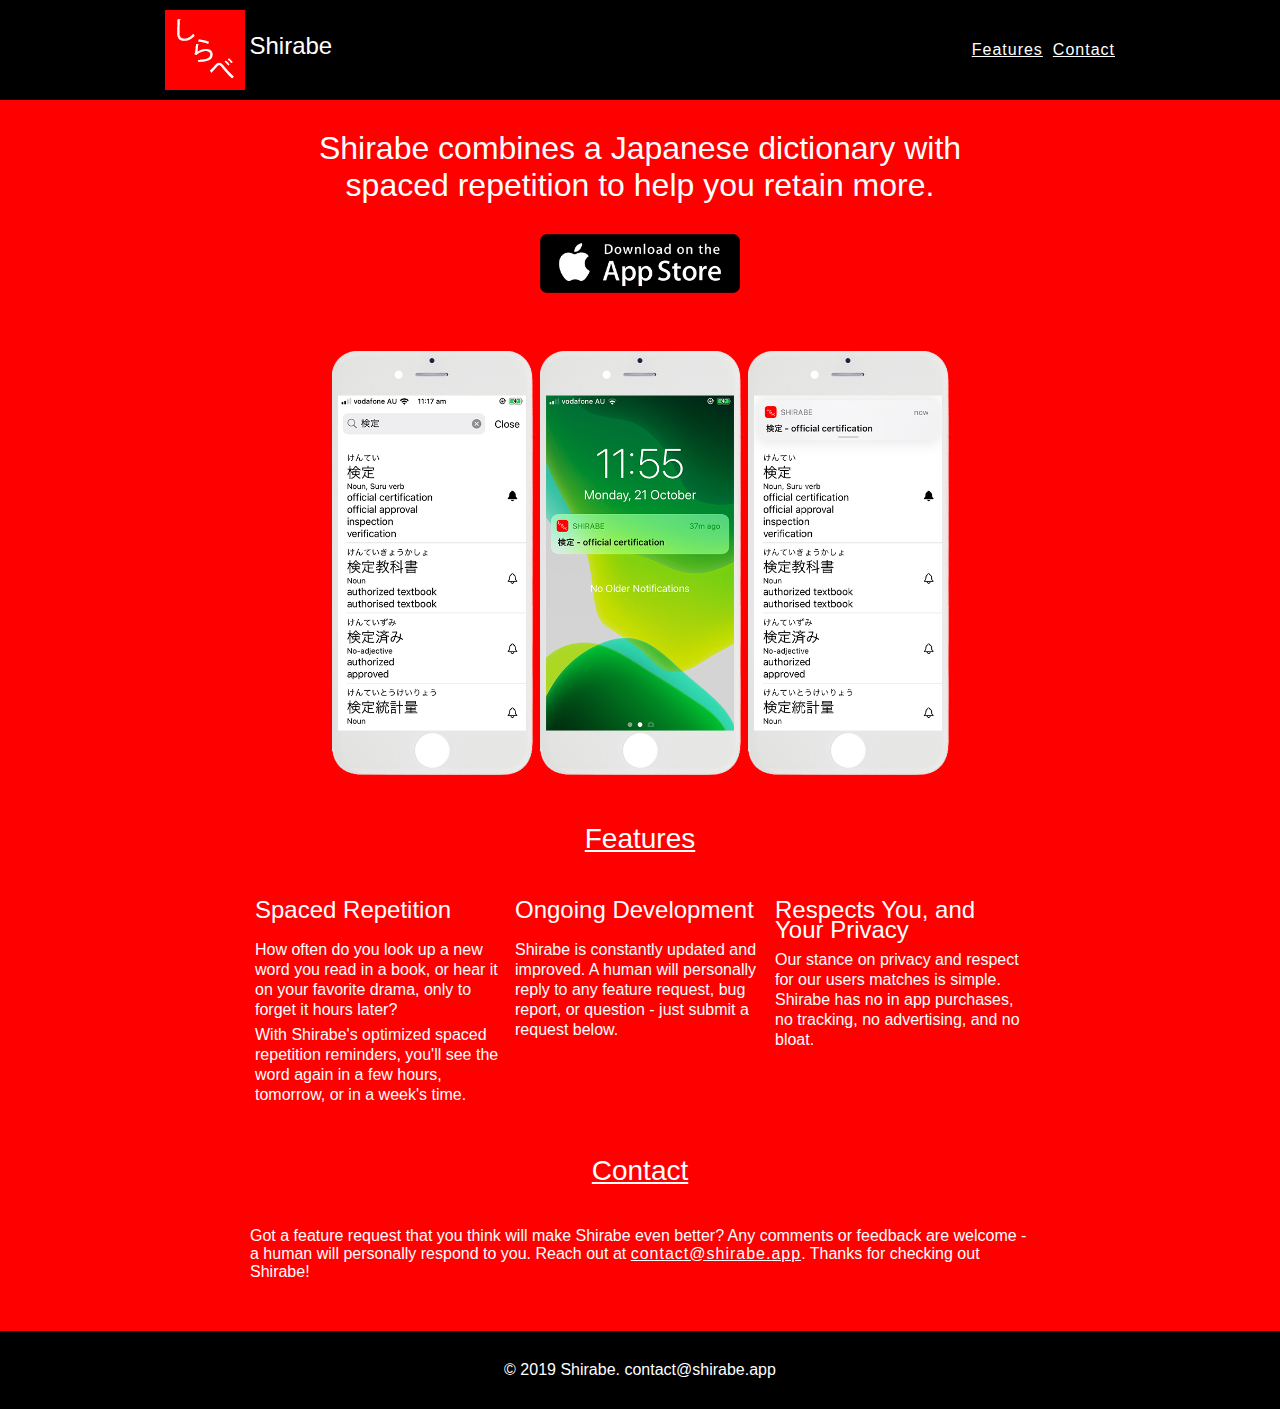
<file: docs/index.html>
<!DOCTYPE html>
<html lang="en">
  <head>
    <meta charset="UTF-8">
    <title></title>
    <link rel="stylesheet" href="./reset.css">
    <link rel="stylesheet" href="./index.css">
  </head>
  <body>

    <header>
      <div class="header-inner">
        <div>
          <nav>
            <img class="icon" src="./images/80x80.png" alt="Shirabe App Icon">
            <span class="header-name">
              Shirabe
            </span>
          </nav>
        </div>

        <div class="d-flex">
          <nav><a href="#features">Features</a></nav>
          <nav><a href="#contact">Contact</a></nav>
        </div>
      </div>
    </header>

    <div id="main">
      <section id="main-area">
        <h1>Shirabe combines a Japanese dictionary with spaced repetition to help you retain more.</h1>

        <img src="./images/app-store.png" alt="Imagae of Shirabe app looking up a word" alt="Download on the App Store" class="app-store">

        <div class="screenshots">

          <img src="./images/App-1-frame.png" alt="Imagae of Shirabe app looking up a word">
          <img src="./images/App-3-frame.png" alt="Imagae of Shirabe app getting lock screen notification about word" class="middle">
          <img src="./images/App-2-frame.png" alt="Imagae of Shirabe app getting in-app notification about word">
        </div>
      </section>

      <h2><u>Features</u></h2>

      <section id="features">
        <div id="spaced-repetition" class="feature">
          <h3>
            Spaced Repetition
          </h3>

          <p> 
          How often do you look up a new word you read in a book, or hear it on your favorite drama, only to forget it hours later? 
          </p>
          <p>
          With Shirabe's optimized spaced repetition reminders, you'll see the word again in a few hours, tomorrow, or in a week's time.
          </p>

        </div>

        <div id="ongoing-development" class="feature">
          <h3>Ongoing Development</h3>

          <p>
          Shirabe is constantly updated and improved. 
          A human will <i>personally</i> reply to any feature request, 
          bug report, or question - just submit a request below.
          </p>
        </div>

        <div id="privacy-as-a-feature" class="feature">
          <h3>
            Respects You, and Your Privacy
          </h3>

          <div>
            <p>
            Our stance on privacy and respect for our users matches is simple.
            Shirabe has no in app purchases, no tracking, no advertising, 
            and no bloat.
            </p>
          </div>
        </div>

      </section>

      <section id="contact">
        <h2><u>Contact</u></h2>

        <p>
        Got a feature request that you think will make Shirabe even better? 
        Any comments or feedback are welcome - a human will personally respond to you. Reach out at <a href="mailto:contact@shirabe.app">contact@shirabe.app</a>. Thanks  for checking out Shirabe!
        </p>
      </section>
    </div>

    <footer>
      &copy; 2019 Shirabe. contact@shirabe.app
    </footer>
  </body>
</html>
</file>
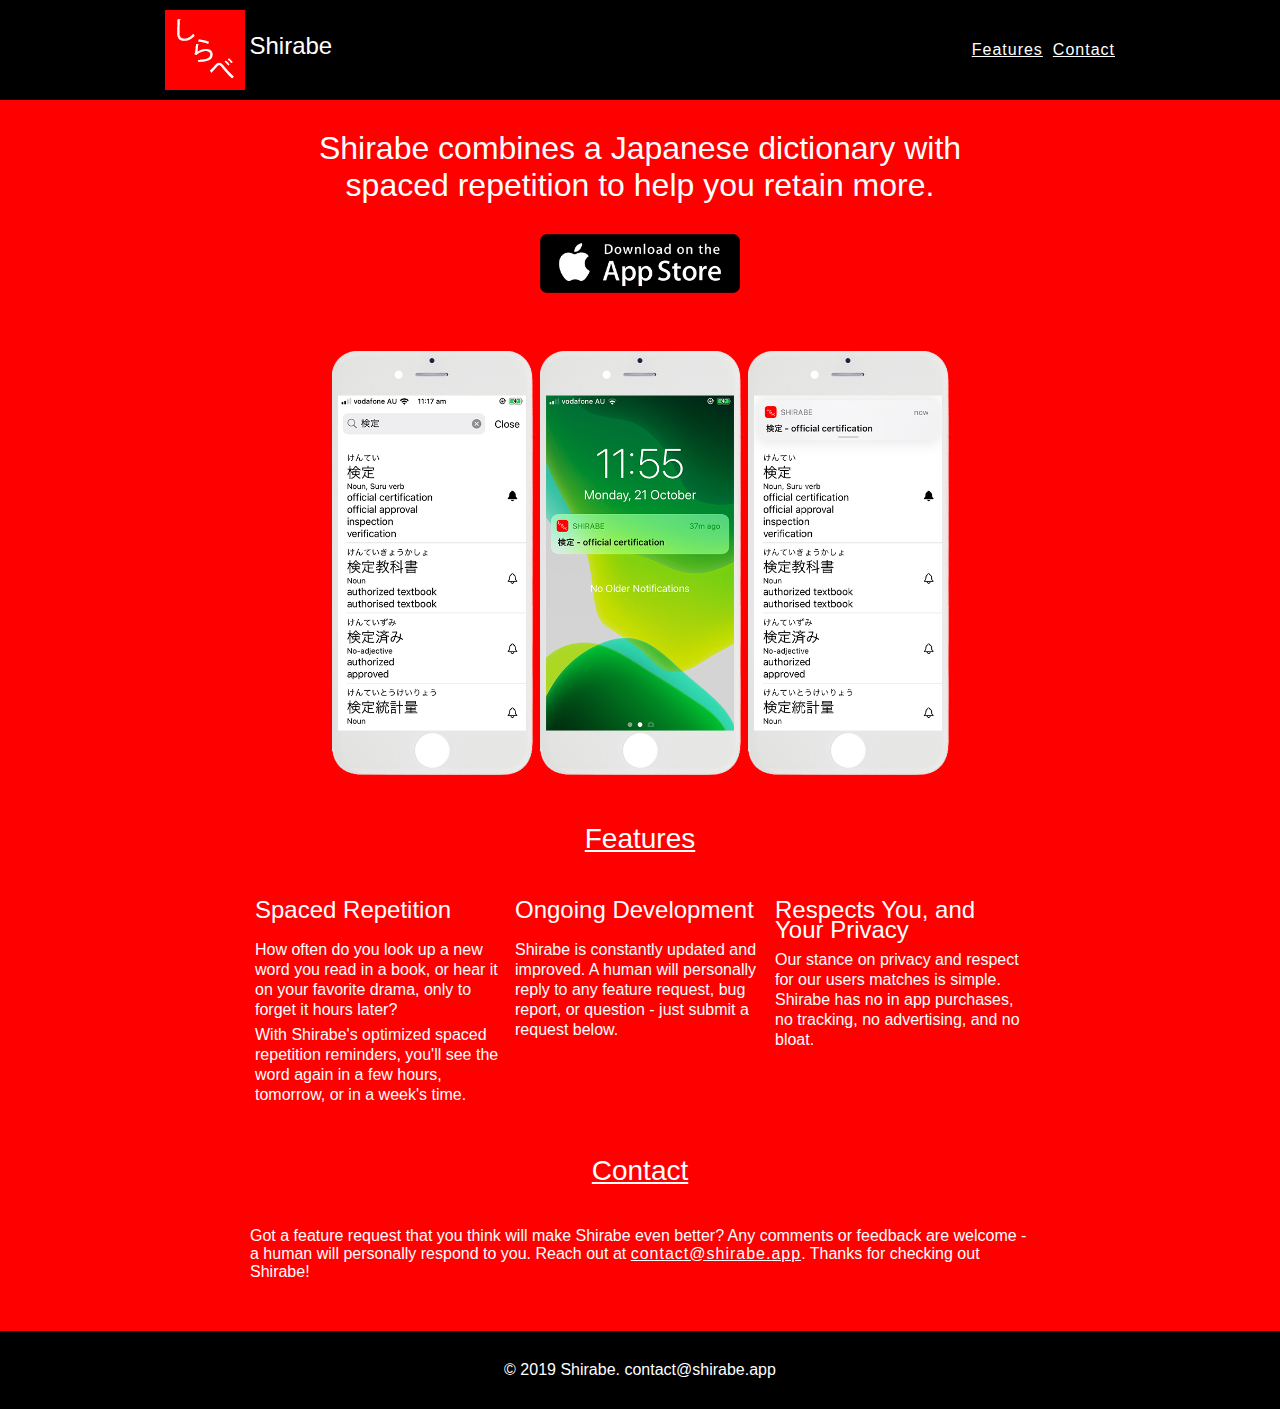
<file: NotificationDemo/shirabe-landing-page/index.html>
<!DOCTYPE html>
<html lang="en">
  <head>
    <meta charset="UTF-8">
    <title></title>
    <link rel="stylesheet" href="./reset.css">
    <link rel="stylesheet" href="./index.css">
  </head>
  <body>

    <header>
      <div class="header-inner">
        <div>
          <nav>
            <img class="icon" src="./images/80x80.png" alt="Shirabe App Icon">
            <span class="header-name">
              Shirabe
            </span>
          </nav>
        </div>

        <div class="d-flex">
          <nav><a href="#features">Features</a></nav>
          <nav><a href="#contact">Contact</a></nav>
        </div>
      </div>
    </header>

    <div id="main">
      <section id="main-area">
        <h1>Shirabe combines a Japanese dictionary with spaced repetition to help you retain more.</h1>

        <img src="./images/app-store.png" alt="Imagae of Shirabe app looking up a word" alt="Download on the App Store" class="app-store">

        <div class="screenshots">

          <img src="./images/App-1-frame.png" alt="Imagae of Shirabe app looking up a word">
          <img src="./images/App-3-frame.png" alt="Imagae of Shirabe app getting lock screen notification about word" class="middle">
          <img src="./images/App-2-frame.png" alt="Imagae of Shirabe app getting in-app notification about word">
        </div>
      </section>

      <h2><u>Features</u></h2>

      <section id="features">
        <div id="spaced-repetition" class="feature">
          <h3>
            Spaced Repetition
          </h3>

          <p> 
          How often do you look up a new word you read in a book, or hear it on your favorite drama, only to forget it hours later? 
          </p>
          <p>
          With Shirabe's optimized spaced repetition reminders, you'll see the word again in a few hours, tomorrow, or in a week's time.
          </p>

        </div>

        <div id="ongoing-development" class="feature">
          <h3>Ongoing Development</h3>

          <p>
          Shirabe is constantly updated and improved. 
          A human will <i>personally</i> reply to any feature request, 
          bug report, or question - just submit a request below.
          </p>
        </div>

        <div id="privacy-as-a-feature" class="feature">
          <h3>
            Respects You, and Your Privacy
          </h3>

          <div>
            <p>
            Our stance on privacy and respect for our users matches is simple.
            Shirabe has no in app purchases, no tracking, no advertising, 
            and no bloat.
            </p>
          </div>
        </div>

      </section>

      <section id="contact">
        <h2><u>Contact</u></h2>

        <p>
        Got a feature request that you think will make Shirabe even better? 

        Any comments or feedback are welcome - a human will personally respond to you. Reach out at <a href="mailto:contact@shirabe.app">contact@shirabe.app</a>. Thanks  for checking out Shirabe!
        </p>
      </section>
    </div>

    <footer>
      &copy; 2019 Shirabe. contact@shirabe.app
    </footer>
  </body>
</html>
</file>
<file: docs/index.css>
body {
  background: red;
  color: white;
  font-family: Larsseit,"Helvetica Neue",Helvetica,Arial;
  font-weight: normal;
}

#main {
  margin: 0 250px;
}

#main-area > h1 {
  font-weight: normal;
}

section#main-area {
  display: flex;
  flex-direction: column;
  align-items: center;
}

#rhs {
  width: 100%;
}

#lhs {
  width: 100%;
}

.app-store {
  width: 200px;
}

nav {
  margin: 0 5px;
}

a {
  color: white;
  letter-spacing: 1px;
}

.header-name {
  font-size: 1.5rem;
}

.d-flex {
  display: flex;
}

h1 {
  font-size: 2rem;
  width: 740px;
  text-align: center;
  margin: 30px 0;
}

h2 {
  text-align: center;
  font-size: 1.75rem;
  margin: 0 0 35px 0;
}

h3 {
  font-size: 1.5rem;
}

header {
  display: flex;
  width: 100%;
  justify-content: center;
  background: black;
  padding: 10px 0;
}

.header-inner {
  max-width: 960px;
  width: 100%;
  display: flex;
  align-items: center;
  justify-content: space-between;
  background: black;
}

.screenshots {
  display: flex;
  width: 80%;
  margin: 50px 0 0 0;
}

img.middle {
}

.screenshots > img {
  width: 33.333%;
}

#features {
  display: flex;
}

.feature {
  margin: 5px;
  width: 100%;
  line-height: 1.25rem;
}

.feature > h3 {
  margin: 0 0 10px 0;
  min-height: 30px;
}

.feature > p {
  margin: 0 0 5px 0;
}

footer {
  text-align: center;
  background-color: black;
  margin: 50px 0 0 0;
  max-height: 100px;
  padding: 30px;
  height: 100%;
}

h2 {
  margin: 40px;
}
</file>
<file: NotificationDemo/shirabe-landing-page/index.css>
.seablue {
  color: #086788;
}

.bluegreen {
  color: #07A0C3;
}

.crimson-glory-red, .red {
  color: #BC002D;
}

.munsell-yellow, .yellow {
  color: #F0C808;
}

.papaya-whip-white, .white {
  color: #FFF1D0;
}

.red-bg       { background-color: #BC002D; }
.yellow-bg    { background-color: #F0C808; }
.white-bg     { background-color: #FFF1D0; }
.seablue-bg   { background-color: #086788; }
.bluegreen-bg { background-color: #07A0C3; }

body {
  background: red;
  color: white;
  font-family: Larsseit,"Helvetica Neue",Helvetica,Arial;
  font-weight: normal;
}

#main {
  margin: 0 250px;
}

#main-area > h1 {
  font-weight: normal;
}

section#main-area {
  display: flex;
  flex-direction: column;
  align-items: center;
}

#rhs {
  width: 100%;
}

#lhs {
  width: 100%;
}

.app-store {
  width: 200px;
}

nav {
  margin: 0 5px;
}

a {
  color: white;
  letter-spacing: 1px;
}

.header-name {
  font-size: 1.5rem;
}

.d-flex {
  display: flex;
}

h1 {
  font-size: 2rem;
  width: 740px;
  text-align: center;
  margin: 30px 0;
}

h2 {
  text-align: center;
  font-size: 1.75rem;
  margin: 0 0 35px 0;
}

h3 {
  font-size: 1.5rem;
}

header {
  display: flex;
  width: 100%;
  justify-content: center;
  background: black;
  padding: 10px 0;
}

.header-inner {
  max-width: 960px;
  width: 100%;
  display: flex;
  align-items: center;
  justify-content: space-between;
  background: black;
}

.screenshots {
  display: flex;
  width: 80%;
  margin: 50px 0 0 0;
}

img.middle {
}

.screenshots > img {
  width: 33.333%;
}

#features {
  display: flex;
}

.feature {
  margin: 5px;
  width: 100%;
  line-height: 1.25rem;
}

.feature > h3 {
  margin: 0 0 10px 0;
  min-height: 30px;
}

.feature > p {
  margin: 0 0 5px 0;
}

footer {
  text-align: center;
  background-color: black;
  margin: 50px 0 0 0;
  max-height: 100px;
  padding: 30px;
  height: 100%;
}

h2 {
  margin: 40px;
}
</file>
